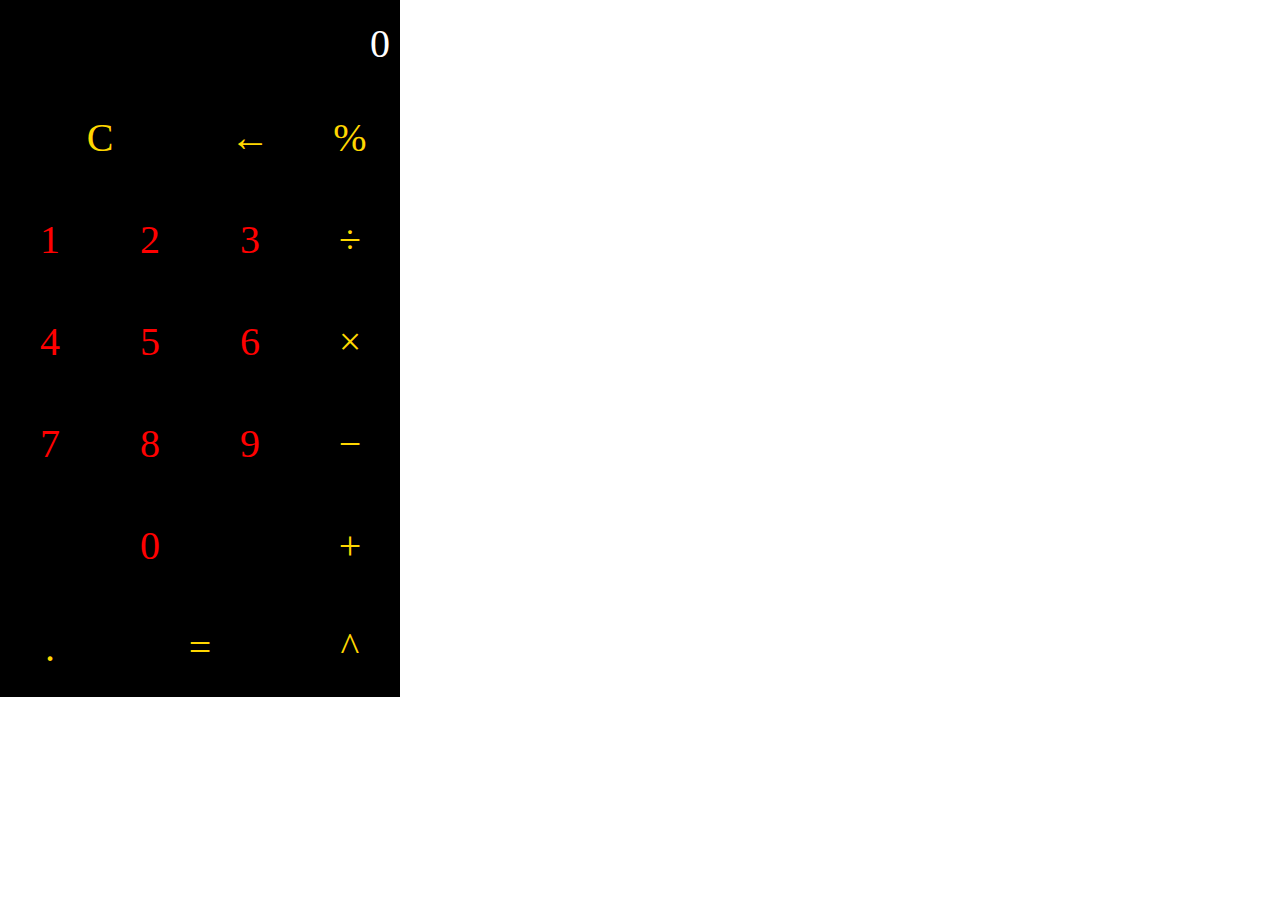
<file: calculator.html>
<!DOCTYPE html>

<html>
    <head>
        <meta http-equiv="CONTENT-TYPE" content="text/html; charset=UTF-8">
        <title>Calculator Pro</title>
        <link rel="stylesheet" href="./calculator.css">
    </head>
    <body>

        <div class="layout">

           <section class="display">0</section>
            


            <section class="calc-buttons">
                <div class="row">
                    <button class="sign button double">C</button>
                    <button class="sign button">	←	</button>
                    <button class="sign button">%</button>
                </div>
                <div class="row">
                    <button class="button">1</button>
                    <button class="button">2</button>
                    <button class="button">3</button>
                    <button class="button sign">÷</button>
                </div>
                <div class="row">
                    <button class="button">4</button>
                    <button class="button">5</button>
                    <button class="button">6</button>
                    <button class="button sign">×</button>
                </div>
                <div class="row">
                    <button class="button">7</button>
                    <button class="button">8</button>
                    <button class="button">9</button>
                    <button class="button sign">−</button>
                </div>
                <div class="row">
                    
                    <button class="button triple">0</button>
                    
                    <button class="button sign">+</button>
                </div>
                <div class="row">
                    <button class="button sign">.</button>
                    
                    <button class="button sign double equal">=</button>
                    <button class="button sign">^</button>
                </div>
            </section>
        </div>
        <script src="./calculator.js"></script>
    </body>
</html>
</file>
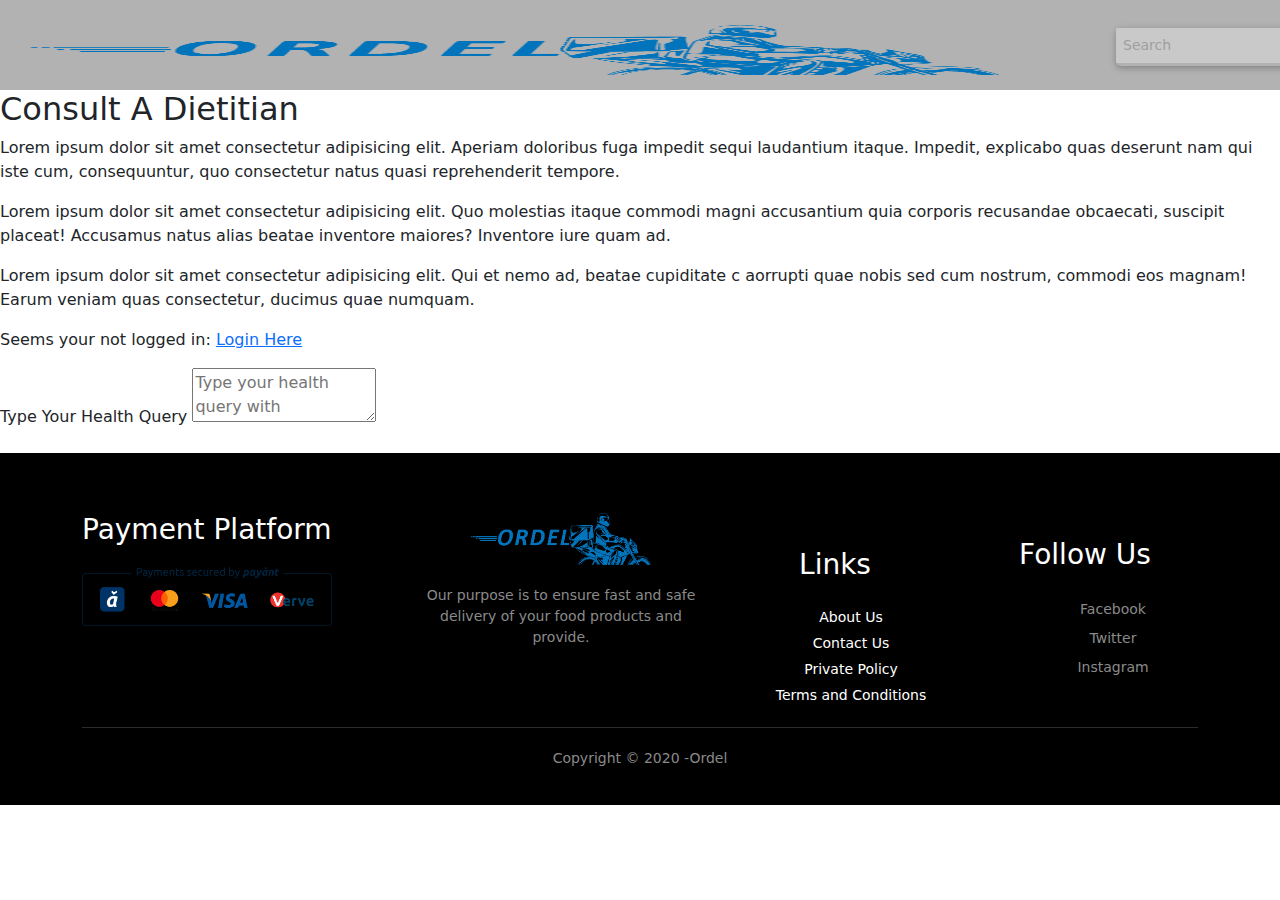
<file: diet.html>
<DOCTYPE html>
  <html lang="en">
      <head>
          
          <meta charset="UTF-8">
          <meta name="viewport" content="width=device-width, initial-scale=1.0">
          <link rel="stylesheet" href="diet.css" type="text/css"/>

          <script src="https://code.jquery.com/jquery-3.5.1.slim.min.js" integrity="sha384-DfXdz2htPH0lsSSs5nCTpuj/zy4C+OGpamoFVy38MVBnE+IbbVYUew+OrCXaRkfj" crossorigin="anonymous"></script>

          <script src="https://cdn.jsdelivr.net/npm/bootstrap@4.5.3/dist/js/bootstrap.bundle.min.js" integrity="sha384-ho+j7jyWK8fNQe+A12Hb8AhRq26LrZ/JpcUGGOn+Y7RsweNrtN/tE3MoK7ZeZDyx" crossorigin="anonymous"></script>
          <link rel="preconnect" href="https://fonts.gstatic.com">
          <link rel="stylesheet" href="https://stackpath.bootstrapcdn.com/bootstrap/4.3.1/css/bootstrap.min.css">
          <link rel="stylesheet" href="https://stackpath.bootstrapcdn.com/font-awesome/4.7.0/css/font-awesome.min.css">
          <link href="https://fonts.googleapis.com/css2?family=Poppins:wght@300;500;600;700&display=swap" rel="stylesheet">
          <link href="https://cdn.jsdelivr.net/npm/bootstrap@5.0.0-beta1/dist/css/bootstrap.min.css" rel="stylesheet">
          <script src="https://ajax.googleapis.com/ajax/libs/jquery/3.2.1/jquery.min.js"></script>
         

          <link rel="stylesheet" href="https://pro.fontawesome.com/releases/v5.13.0/css/all.css">
    
         
          <title>ORDEL | Register</title>
      </head>
      <body>
            <!---navigation bar-->
        <section id="nav-bar">
          <div class="navbar-wrapper">

            <nav class="navbar navbar-static-top navbar-inverse navbar-expand-lg navbar-light">
                <div class="img-div">
                  <a class="navbar-brand" href=""><img src="ordel4.png"></a>
                </div> 
                
                <form class="search-form">
                  <input type="text" placeholder="Search">
                  <button >Search</button>
                </form>

                <div class="user-check" >Welcome: <span class="user">Guest</span></div>
       
                <button class="navbar-toggler" type="button" data-toggle="collapse" data-target="#navbarNav" aria-controls="navbarNav" aria-expanded="false" aria-label="Toggle navigation">
                  <span class="navbar-toggler-icon"></span>
                </button>
                <div class="collapse navbar-collapse" id="navbarNav">
                  <ul class="navbar-nav "> <!--ml-auto aligns the menu on the right hand side-->
                    <li>
                      <a class="nav-link" href="./ordelprac.html">HOME</a>
                    </li>
                  </ul>
                </div>
      
            </nav>
          </div>
        </section>


<section class="diet">
  <h2>Consult A Dietitian</h2>
  <article>
    <p>Lorem ipsum dolor sit amet consectetur adipisicing elit. Aperiam doloribus fuga impedit sequi laudantium itaque. Impedit, explicabo quas deserunt nam qui iste cum, consequuntur, quo consectetur natus quasi reprehenderit tempore.</p>
    <p>Lorem ipsum dolor sit amet consectetur adipisicing elit. Quo molestias itaque commodi magni accusantium quia corporis recusandae obcaecati, suscipit placeat! Accusamus natus alias beatae inventore maiores? Inventore iure quam ad.</p>
    <p>Lorem ipsum dolor sit amet consectetur adipisicing elit. Qui et nemo ad, beatae cupiditate c aorrupti quae nobis sed cum nostrum, commodi eos magnam! Earum veniam quas consectetur, ducimus quae numquam.</p>
    <p class="diet-login-false">Seems your not logged in: <a href="./register.html">Login Here</a> </p>
    <form >
      <div>
        <label for="health-query" id="button">Type Your Health Query</label>
        <textarea name="health-query" id="txt1" placeholder="Type your health query with symptoms, current medications and any recent investigations if done."></textarea>
      </div>
    </form>

  </article>

</section>







         <!-------footer----->
         <div class="footer">
          <div class="container">
              <div class="row">
                 <div class="footer-col-1">
                     <h3>Payment Platform</h3>
                     <div class="app-logo">
                         <img src="PngItem_56591.png">
                     </div>
                     
                 </div>
                 <div class="footer-col-2">
                     <img src="ordel4.png">
                     <p>Our purpose is to ensure fast and safe delivery of your food products
                       and provide.
                     </p>
                 </div>
                 <div class="footer-col-3">
                     <h3>Links</h3>
                     <ul>
                         <li><a href="#">About Us</a></li>
                         <li><a href="#">Contact Us</a></li>
                         <li><a href="#">Private Policy</a></li>
                         <li><a href="#">Terms and Conditions</a></li>
                     </ul>
                 </div>
                 <div class="footer-col-4">
                     <h3>Follow Us</h3>
                     <ul class="footersm">
                         <li><i class="fa fa-facebook-official"></i>Facebook</li>
                         <li><i class="fa fa-twitter-square"></i>Twitter</li>
                         <li><i class="fa fa-instagram"></i>Instagram</li>
                     </ul>
                 </div>
              </div>
              <hr>
              <p class="copyright">Copyright &copy; 2020 -Ordel</p>
          </div>
      </div>

    
    
      <script type="module" src="./diet.js"></script>

    </body>
</html>
</file>
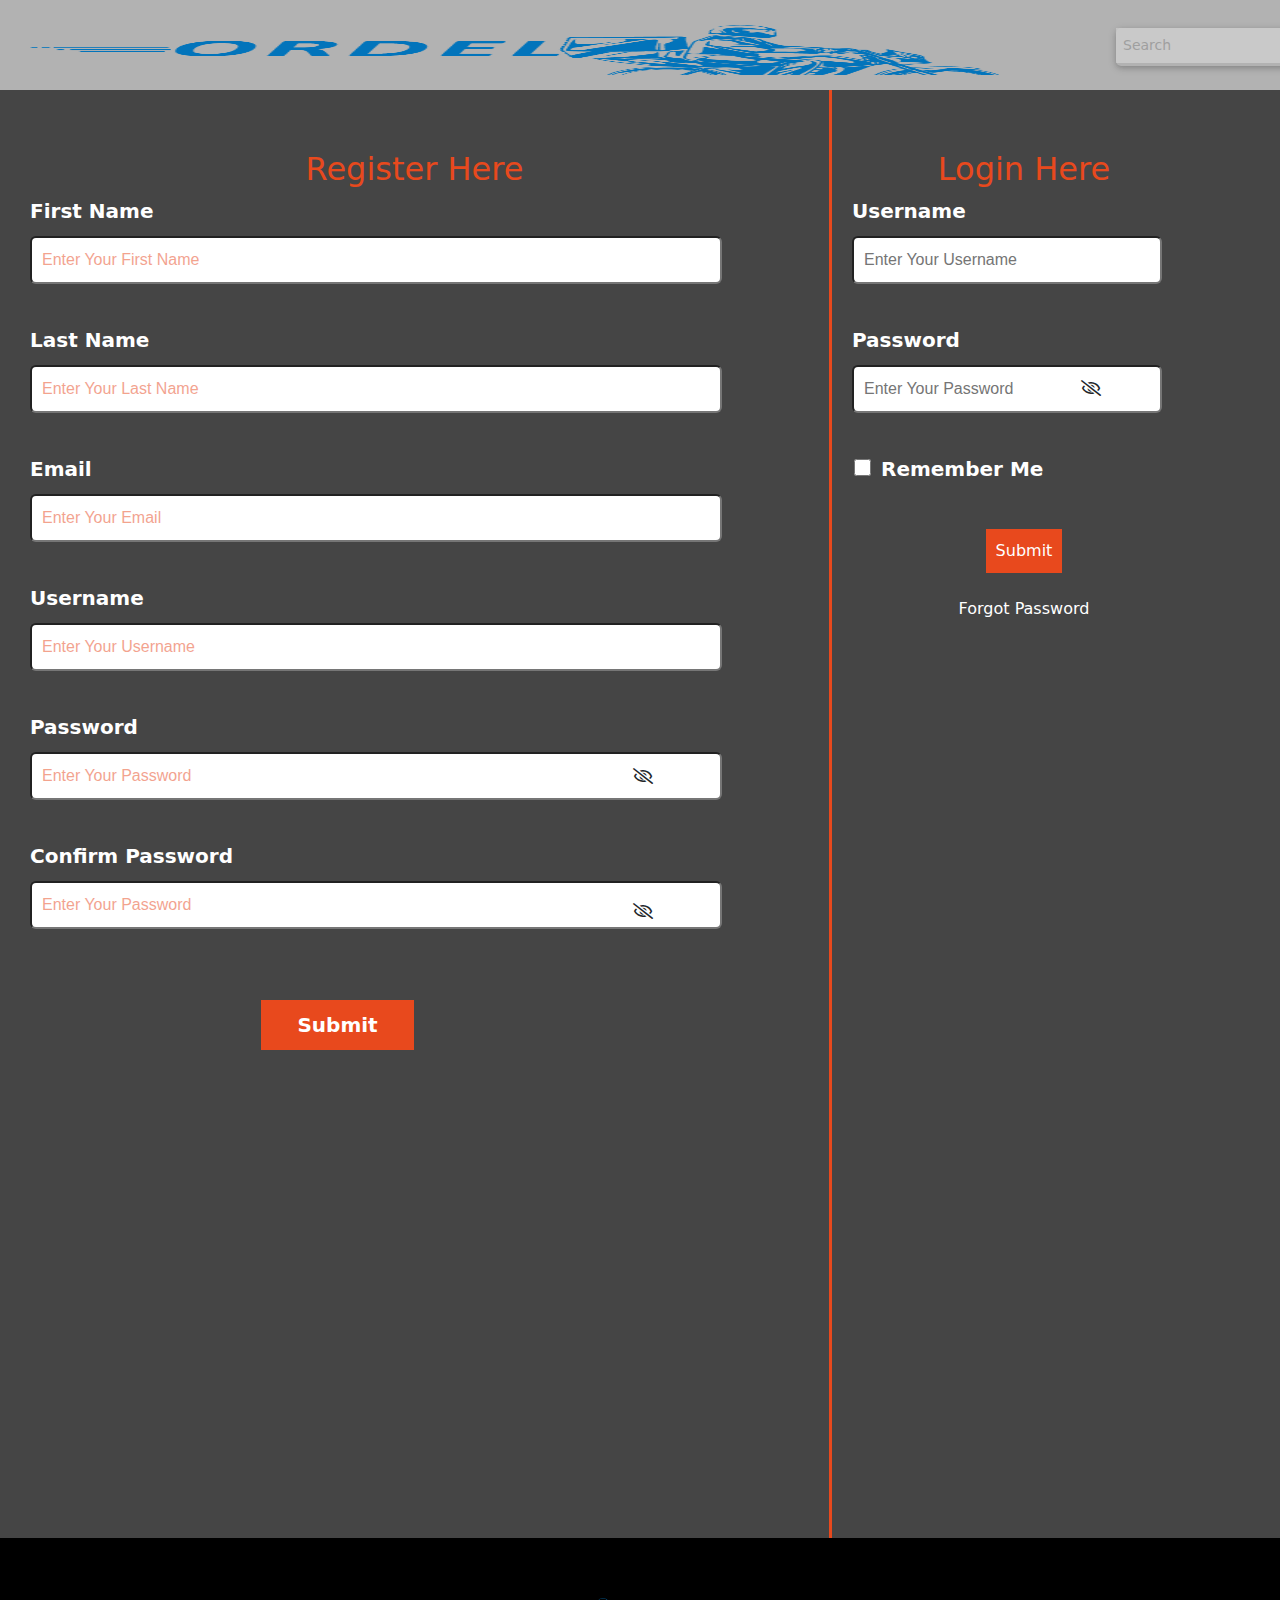
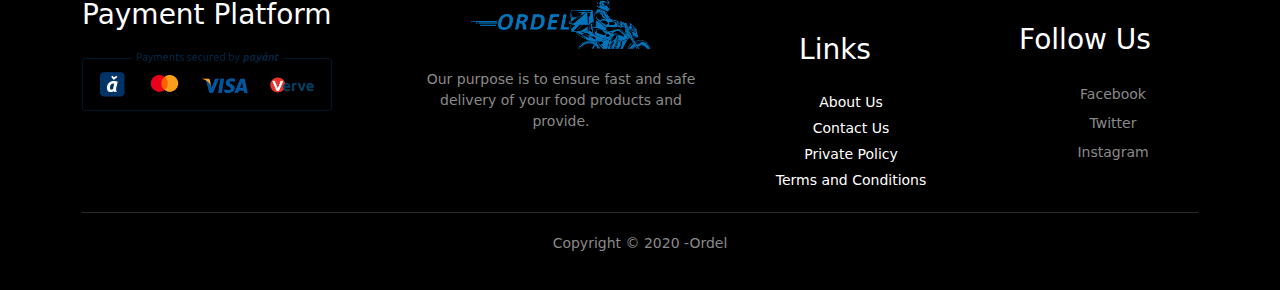
<file: register.html>
<DOCTYPE html>
  <html lang="en">
      <head>
          
          <meta charset="UTF-8">
          <meta name="viewport" content="width=device-width, initial-scale=1.0">
          <link rel="stylesheet" href="style.css" type="text/css"/>

          <script src="https://code.jquery.com/jquery-3.5.1.slim.min.js" integrity="sha384-DfXdz2htPH0lsSSs5nCTpuj/zy4C+OGpamoFVy38MVBnE+IbbVYUew+OrCXaRkfj" crossorigin="anonymous"></script>

          <script src="https://cdn.jsdelivr.net/npm/bootstrap@4.5.3/dist/js/bootstrap.bundle.min.js" integrity="sha384-ho+j7jyWK8fNQe+A12Hb8AhRq26LrZ/JpcUGGOn+Y7RsweNrtN/tE3MoK7ZeZDyx" crossorigin="anonymous"></script>
          <link rel="preconnect" href="https://fonts.gstatic.com">
          <link rel="stylesheet" href="https://stackpath.bootstrapcdn.com/bootstrap/4.3.1/css/bootstrap.min.css">
          <link rel="stylesheet" href="https://stackpath.bootstrapcdn.com/font-awesome/4.7.0/css/font-awesome.min.css">
          <link href="https://fonts.googleapis.com/css2?family=Poppins:wght@300;500;600;700&display=swap" rel="stylesheet">
          <link href="https://cdn.jsdelivr.net/npm/bootstrap@5.0.0-beta1/dist/css/bootstrap.min.css" rel="stylesheet">
         

          <link rel="stylesheet" href="https://pro.fontawesome.com/releases/v5.13.0/css/all.css">
    
         
          <title>ORDEL | Register</title>
      </head>
      <body>
            <!---navigation bar-->
        <section id="nav-bar">
          <div class="navbar-wrapper">

            <nav class="navbar navbar-static-top navbar-inverse navbar-expand-lg navbar-light">
                <div class="img-div">
                  <a class="navbar-brand" href=""><img src="ordel4.png"></a>
                </div> 
                
                <form class="search-form">
                  <input type="text" placeholder="Search">
                  <button>Search</button>
                </form>

     
       
                <button class="navbar-toggler" type="button" data-toggle="collapse" data-target="#navbarNav" aria-controls="navbarNav" aria-expanded="false" aria-label="Toggle navigation">
                  <span class="navbar-toggler-icon"></span>
                </button>
                <div class="collapse navbar-collapse" id="navbarNav">
                  <ul class="navbar-nav "> <!--ml-auto aligns the menu on the right hand side-->
                    <li>
                      <a class="nav-link" href="./ordelprac.html">HOME</a>
                    </li>
                  </ul>
                </div>
      
            </nav>
          </div>
        </section>



          <section id="form-container">
            
            <div id="register">
              <h2>Register Here</h2>
              <form id="form1">
                <div >
                  <label for="name">First Name</label> <br>
                  <input id="first-name" type="text" name="firstname" placeholder="Enter Your First Name">
                  <i class=" dd1 fas fa-check-circle"></i>
                  <i class="dd1 fas fa-exclamation-circle"></i>
                  <small class="notice">gfgfg</small>
                </div>

                <div >
                  <label for="name">Last Name</label> <br>
                  <input id="last-name" type="text" name="lastname" placeholder="Enter Your Last Name">
                  <i class=" dd2 fas fa-check-circle"></i>
                  <i class="dd2 fas fa-exclamation-circle"></i>
                  <small class="notice">fgfg</small>
                </div>

                <div>
                  <label for="name">Email</label><br>
                  <input id="email" type="text" name="email" placeholder="Enter Your Email">
                  <i class="dd3 fas fa-check-circle"></i>
                  <i class="dd3 fas fa-exclamation-circle"></i>
                  <small class="notice">fgfg</small>
                </div>

                <div>
                  <label for="name">Username</label><br>
                  <input id="username" type="text" name="username" placeholder="Enter Your Username">
                  <i class="dd4 fas fa-check-circle"></i>
                  <i class="dd4 fas fa-exclamation-circle"></i>
                  <small class="notice">fgfg</small>
                </div>

                <div class="not-seen">
                <div >
                  <label for="name">Password</label><br>
                  <input id="password" type="password" name="password" placeholder="Enter Your Password">
                  <i class="dd5 fas fa-check-circle"></i>
                  <i class="dd5 fas fa-exclamation-circle"></i>
                  <i id="toggle-see1" class="ddd1 far fa-eye-slash"></i>
                  <i id="toggle-unsee1" class="ddd1 far fa-eye"></i>
                  <small class="notice">Pas</small>
                </div>
              </div>

<div id="cons">
              <div  class="not-seen">
                <div >
                  <label for="name">Confirm Password</label><br>
                  <input class="not-seen" id="confirm-password" type="password" name="password" placeholder="Enter Your Password">
                  <i class="dd6 fas fa-check-circle"></i>
                  <i class="dd6 fas fa-exclamation-circle"></i>
                  <i id="toggle-see2" class="ddd2 far fa-eye-slash"></i>
                  <i  id="toggle-unsee2" class="ddd2 far fa-eye"></i>
                  <small class="notice">fgff</small>
                </div>
              </div>
</div>
                <button type="submit" >Submit</button>
              </form>

            </div>

            <aside id="login">
              <h2>Login Here</h2>
              <form id="form2">

                <div >
                  <label for="name">Username</label><br>
                  <input id="login-username" type="text" name="username" placeholder="Enter Your Username">
                  <i class="dd7 fas fa-check-circle"></i>
                  <i class="dd7 fas fa-exclamation-circle"></i>
                  <small class="notice">hhhjjh</small>
                </div>

              <div class="not-seen">
                <div >
                  <label class="login-pass-label" for="name">Password</label><br>
                  <input id="login-password" type="password" name="password" placeholder="Enter Your Password">
                  <i class="dd8 fas fa-check-circle"></i>
                  <i class="dd8 fas fa-exclamation-circle"></i>
                  <i id="toggle-see3" class="ddd3 far fa-eye-slash"></i>
                  <i  id="toggle-unsee3" class="ddd3 far fa-eye"></i>
                  <small class="notice">hhhjjh</small>
                </div>
              </div>

                <div class="checkbox">
                  <div class="ss">
                    <input type="checkbox" name="remember">
                  </div>
                    <div>
                    <label for="remember">Remember Me</label>
                  </div>
                </div>
                   
                <div class="vv">
                <button type="submit" >Submit</button> <br>

                <a href="#">Forgot Password</a>
              </div>
              </form>

            </aside>
          </section>





          
            <!-------footer----->
            <div class="footer">
              <div class="container">
                  <div class="row">
                     <div class="footer-col-1">
                         <h3>Payment Platform</h3>
                         <div class="app-logo">
                             <img src="PngItem_56591.png">
                         </div>
                         
                     </div>
                     <div class="footer-col-2">
                         <img src="ordel4.png">
                         <p>Our purpose is to ensure fast and safe delivery of your food products
                           and provide.
                         </p>
                     </div>
                     <div class="footer-col-3">
                         <h3>Links</h3>
                         <ul>
                             <li><a href="#">About Us</a></li>
                             <li><a href="#">Contact Us</a></li>
                             <li><a href="#">Private Policy</a></li>
                             <li><a href="#">Terms and Conditions</a></li>
                         </ul>
                     </div>
                     <div class="footer-col-4">
                         <h3>Follow Us</h3>
                         <ul class="footersm">
                             <li><i class="fa fa-facebook-official"></i>Facebook</li>
                             <li><i class="fa fa-twitter-square"></i>Twitter</li>
                             <li><i class="fa fa-instagram"></i>Instagram</li>
                         </ul>
                     </div>
                  </div>
                  <hr>
                  <p class="copyright">Copyright &copy; 2020 -Ordel</p>
              </div>
          </div>

          <script src="./register.js"></script>

        </body>
  </html>
</file>
<file: calculator.css>
* {
    box-sizing: border-box;
    margin: 0;
    padding: 0;
}
.layout {
    width: 400px;
    background-color: rgb(0, 0, 0);
   
    
}

.display {
  text-align: right;
    color: rgb(255, 255, 255);
    font-size: 40px;
    padding-bottom: 20px;
    padding-top: 20px;
    font-family: fantasy;
    padding-right: 10px;
    

}

.button {
    background-color: rgb(0, 0, 0);
    color: red;
    width: 25%;
    border: none;
    border-radius: 20px;
    height: 100px;
    font-size: 40px;
    cursor: pointer;
    font-family: cursive;
}

.button:hover {
    background-color: rgb(155, 99, 99);
}

.button:active {
    background-color: rgb(94, 66, 66);
}

.equal:hover {
    background-color: rgb(134, 134, 134);
}

.equal:active{
    background-color: rgb(102, 102, 102);
}

.row {
    display: flex;
    align-content: stretch;
    justify-content: space-between;
     margin-bottom: 0.5%;
}

.calc-buttons {
    background-color: rgb(0, 0, 0);
}

.sign {
    color: gold;
    background-color: rgb(0, 0, 0);
    border-radius: 40px;
}

.equal {
    background-color: rgb(0, 0, 0);
    border-radius: 45px;
    height: 100px;
}

.double {
    width: 50%;
}

.triple {
    width: 75%;
}
</file>
<file: diet.css>
@import url('./style.css');
@import url('https://fonts.googleapis.com/css2?family=East+Sea+Dokdo&family=Hanalei+Fill&display=swap');

.user-check {

  min-width: 11%;
  margin: 10px 0 5px 0px;
  font-family:  cursive;
  font-size: 14px;

}

.user-check span {
  font-family: 'Hanalei Fill', cursive;
}
</file>
<file: style.css>
@import "https://static.fontawesome.com/css/fontawesome-app.css";

*{
  box-sizing: border-box;
}
body{
  display: flex;
  flex-direction: column;
  padding: 0;
  margin: 0;
 
}

#nav-bar{
  position: relative;
  top: 0;
  z-index: 10;
  width: 100%;
}
.navbar-brand img{  /*----logo----*/
  height: 50px;
  padding-left: 30px;
  margin-top: 10px;
  width: 1000px;
}
.navbar-nav li {   /*-----ul li----*/
  padding: 0;
}
.navbar-nav li a{ /*----ul ll a-----*/
  margin-top: 10px;
  float: right;

}

#navbarNav {

  justify-content: flex-end; 
}

#nav-bar ul li a:hover{
color: #007bff!important;
}
.navbar{
  background: rgb(178, 178, 178);
}
.navbar-toggler{
  border: none!important;
}
.nav-link{
  color: #555!important;
  font-weight: 600;
  font-size: 16px;
  
}
.search-form{
  margin-top: 20px;
  float: left;
  margin-right: 100px;
  box-shadow: 0 2px 5px 0 rgba(0, 0, 0, 0.16), 0 2px 10px 0 rgba(0, 0, 0, 0.12);

  margin-left: 100px;
  border-radius: 5px 5px 5px 5px;
  min-width: 35%;
}
#nav-bar input[type=text]{
  padding: 7px;
  border: none;
  font-size: 14px;
  float: left;
  opacity: 0.3;
  min-width: 80%;
}
#nav-bar button{
  float: right;
  background: orange;
  color: white;
  border-radius: 0 5px 5px 0;
  cursor: pointer;
  position: relative;
  padding: 7px;
  border: none;
  font-size: 16px;
  min-width: 15%;

}












/* Register */ 

#form-container {
  display: flex;

  background-color: #454545;
  height: 100%;
}


#register{
  
  padding: 30px;
  background-color: inherit;
  float: left;
  width: 65%;
  height: inherit;
  border-right: 3px solid #e8491d;
  
}

#register  .fas{
  position: absolute;
  right: 46%;
  visibility: hidden;
}

#register .far {
  position: absolute;
  right: 49%;
  visibility: hidden;
}



.dd1 {
   top: 253px;
}

.dd2 {
  top: 381px;
}

.dd3 {
  top: 510px;
}

.dd4 {
  top: 637px;
}

.dd5, .ddd1 {
  top: 768px;
}

.dd6, .ddd2 {
  top: 903px;
}

#register .not-seen .fa-eye-slash {
  visibility: visible;
}

#register .seen .fa-eye {
  visibility: visible;
}

#register .success .fa-check-circle{
  color: #2ecc71;
  visibility: visible;
}

#register .error .fa-exclamation-circle{
  color: #e74c3c;
  visibility: visible;
}

small{
  visibility: hidden;
}

#register .error small {
  color: #e74c3c;
  visibility: visible;
}

#register div, aside div {
  margin-bottom: 20px;
}

#register h2 {
  margin-top: 30px;
  text-align: center;
  color: #e8491d;
  
}

#register label, aside label {
  color: white;
  font-weight: bold;
  font-size: 20px;
  display: inline-block;
  margin-bottom: 5px;
 
}

#register input, aside input {
  margin-top: 5px;
  display: block;
  width: 90%;
  
  padding: 10px;
  border-radius: 6px;
  font-family: Arial, Helvetica, sans-serif;
  
}

#register .success input{
  border-color: #2ecc71;
}

#register .error input{
  border-color: #e74c3c;
}

#register input:focus, aside input:focus {
  outline: #e8491d;
  border: 2px solid #231993;
}

#register input::placeholder {
  color: #e8491d;
  opacity: 0.5;
  font-family: inherit;
}

#register button {
  
  width: 20%;
  padding: 10px;
  margin: 30px 0 0 30% ;
  background-color: #e8491d;
  color: white;
  font-size: 20px;
  font-weight: bold;
  border: none;
}

#register button:focus {
  outline: none;
}

#cons {
  margin-top: initial;
}











/*Login*/

aside {
  float: right;
  width: 30%;
  padding: 20px;
  
}

aside h2 {
  margin-top: 40px;
  text-align: center;
  color: #e8491d;
  
}

aside .fas{
  position: absolute;
  right: 11%;
  visibility: hidden;
}

aside .far {
  position: absolute;
  right: 14%;
  visibility: hidden;
}

.dd7 {
  top: 251px;
}

.dd8, .ddd3 {
  top: 380px;
}

aside .success input{
  border-color: #2ecc71;
}

aside .error input{
  border-color: #e74c3c;
}

aside .not-seen .fa-eye-slash {
  visibility: visible;
}

aside .seen .fa-eye {
  visibility: visible;
}

aside .success .fa-check-circle{
  color: #2ecc71;
  visibility: visible;
}

aside .error .fa-exclamation-circle{
  color: #e74c3c;
  visibility: visible;
}

aside .error small{
  color: #e74c3c;
  visibility: visible;
}

.checkbox {
  display: flex;
 
  padding: 0;
}

.checkbox .ss {

  margin: 0 10px 0 2px; 
}

.checkbox .ss input {
  height: 17px;
  width: 17px;
}

.checkbox label {
  float: right;
}



aside button{
  background-color: #e8491d;
  color: white;
  

  padding: 10px;
  border: none;
}

aside button:focus {
  outline: none;
}

aside .vv {
  display: flex;
  flex-direction: column;
  justify-content: center;
  align-items: center;
}

aside a {
  text-decoration: none;
  color: white;

}








/*------footer-----*/
.footer{
    background: #000;
    color: #8a8a8a;
    font-size: 14px;
    padding: 60px 0 20px;
    min-height: 200px;
}
.footer p{
    color: #8a8a8a;
}
.footer h3{
    color: #fff;
    margin-bottom: 20px;
}
.footer-col-1, .footer-col-2, .footer-col-3, .footer-col-4{
    min-width: 250px;
    margin-bottom: 20px;
}
.footer-col-1{
    flex-basis: 30%;
}
.footer-col-2{
    flex: 1;
    text-align: center;
}
.footer-col-2 img{
    width: 180px;
    margin-bottom: 20px;
}
.footer-col-3{
    flex-basis: 12%;
    text-align: center;
    position: relative;
    top: 35px;
}
.footer-col-4{
    flex-basis: 12%;
    text-align: center;
    position: relative;
    top: 25px;
}
ul{
    list-style-type: none;
}
.app-logo{
    margin-top: 20px;
}
.app-logo img{
    width: 250px;
}
.footer hr{
    border: none;
    background: #b5b5b5;
    height: 1px;
    margin: 20px 0;
}
.copyright{
    text-align: center;
}
.fa-facebook-official{
    margin: 5px;
    color: #fff;
}
.fa-twitter-square{
    margin: 5px;
    color: #fff; 
}
.fa-instagram{
    margin: 5px;
    color: #fff;
}
.footersm{
    text-align: center;
}
.footer ul{
    display: inline-block;
    list-style: none;
    position: relative;
    top: 5px;
}
.footer ul li{
    margin-bottom: 5px;
}
.footer ul li a{
    color: #fff;
    text-decoration: none;
    font-weight: 50;
}
.footer ul li a:hover{
    color: #555;
}



/* Media Queries For Smaller Screens */

@media (max-width: 991px) {

  .navbar-brand img{  /*----logo----*/
    padding: 0;
    margin: 0;
    width: 170px;
  }
  #nav-bar {
    height: 90px;
  }

  .dd2 {
    top: 375px;
  }
  
  .dd3 {
    top: 495px;
  }
  
  .dd4 {
    top: 616px;
  }

  .dd5, .ddd1 {
    top: 736px;
  }
  
  .dd6, .ddd2 {
    top: 862px;
  }

  .dd8, .ddd3 {
    top: 370px;
  }
  nav {
    display: flex;
    flex-direction: row;
  }
  .search-form{
    float: none;
    margin-right: 0;
    margin-left: 0;
    min-width: 26%;
  }
  #nav-bar input[type=text]{
    padding: 7px;
    border: none;
    font-size: 14px;
    min-width: 20%;
  }

  .notice {
    font-size: 10px;
  }

  #register input, aside input {
    font-size: 15px;
    
  }
  
}


@media (max-width: 705px) {
  /* Register */
  #form-container {
    display: block;
  }

  #register {
    padding: 20px;
    height: inherit;
    float: none;
    width: 100%;
    border: none;
  }

  #register h2 {
    margin-top: 50px;
    font-size: 21px;
    
  }

  #register  .fas, aside .fas{
    right: 7%;
    font-size: 15px;
  }
  
  #register .far,  aside .far { 
    right: 13%;
    font-size: 15px;
  }

  .dd1 {
    top: 242px;
 }

  .dd2 {
    top: 356px;
  }
  
  .dd3 {
    top: 470px;
  }
  
  .dd4 {
    top: 585px;
  }
  
  .dd5, .ddd1 {
    top: 700px;
  }
  
  .dd6, .ddd2 {
    top: 820px;
  }

  #register input, aside input {
   width: 100%; 
   font-size: 14px;
  }

  #register label, aside label {
    font-weight: 400;
    font-size: 16px;   
  }

  #register button {
    width: 100%;
    padding: 6px;
    margin: 0;
    font-size: 17px;
  }




  /* LOGIN */

  aside {
    float: none;
    width: 100%;
    padding: 20px;
    height: inherit;
  }

  aside h2 {
    margin-top: 40px;
    font-size: 21px;
    
  }

  .dd7 {
    top: 1092px;
  }
  
  .dd8, .ddd3 {
    top: 1205px;
  }

  
  .checkbox .ss {
    margin: 4px 5px 0 2px; 
  }
  
  .checkbox .ss input {
    height: 14px;
  }
  
  .checkbox label {
    margin-top: 5px;
  }

  aside button{
    width: 100%;
    margin: 0;
    padding: 6px;
    font-size: 17px;
    margin-bottom: 9px;
    font-weight: bold;
  }

  aside .vv {
    display: flex;
    flex-direction: column;
    justify-content: center;
    align-items: center;
  }


  aside a {
    font-size: 15px;
    margin: 0;
  }
}





@media (max-width: 598px) {
  .dd7 {
    top: 1109px;
  }
  
  .dd8, .ddd3 {
    top: 1220px;
  }
}


@media (max-width: 522px){
  nav {
    flex-direction: column;
    
  }

  .navbar-brand img{  /*----logo----*/
    height: 40px;
  }

  .search-form{
    width: 70%;
    height: 26px;
  }
  #nav-bar input[type=text]{

    width: 70%;
    height: 26px;
  }

  #nav-bar button{
    font-size: 10px;
    min-width: 20%;
    height: 26px;
  
  }

  .navbar-toggler {
   float: left;

  }

  .dd7 {
    top: 1090px;
  }
  
  .dd8, .ddd3 {
    top: 1202px;
  }

}
</file>
